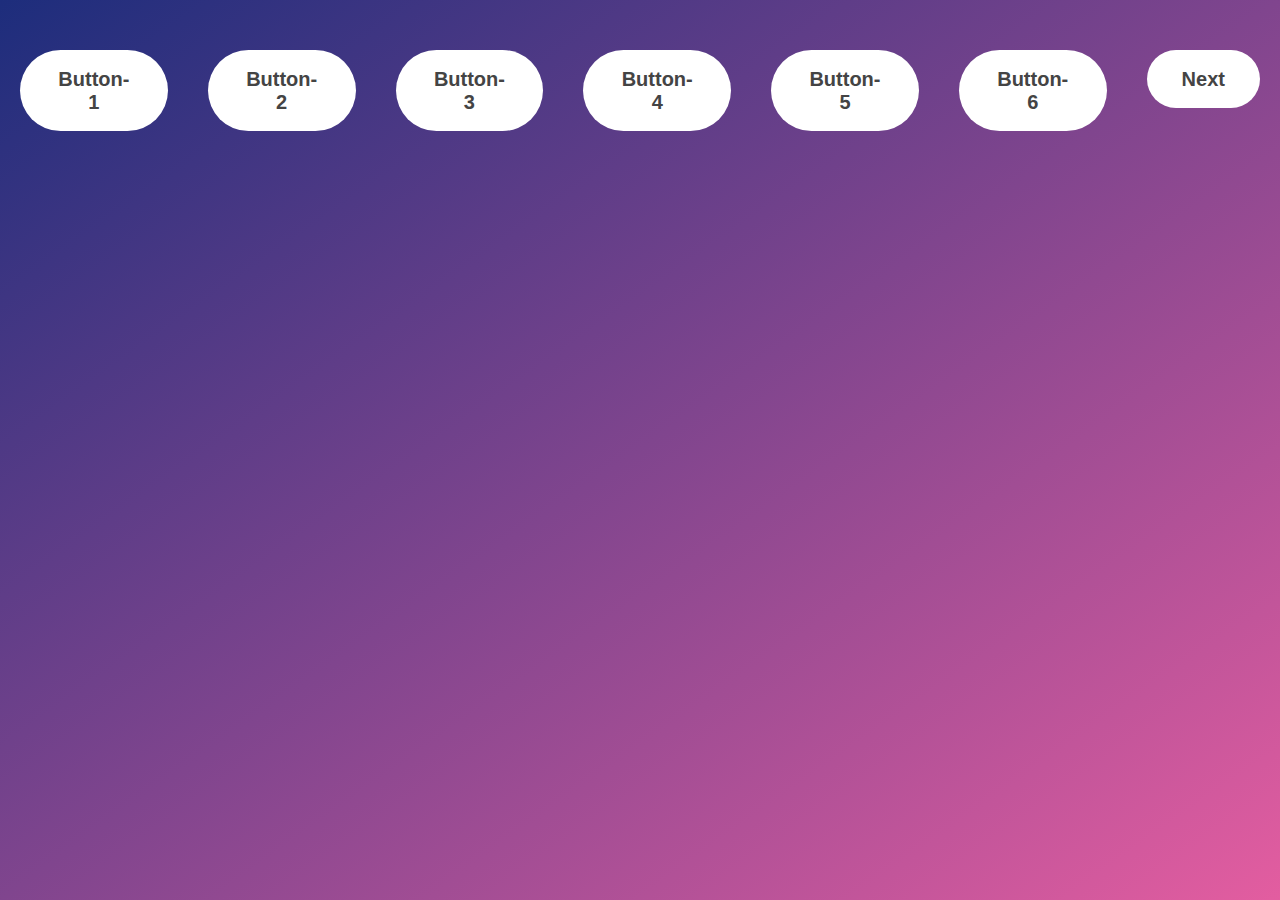
<file: task 8/index.html>
<!DOCTYPE html>
<html lang="en">
  <head>
    <meta charset="UTF-8" />
    <meta name="viewport" content="width=device-width, initial-scale=1.0" />
    <meta http-equiv="X-UA-Compatible" content="ie=edge" />
    <link rel="stylesheet" href="style2.css" />
    <title>JS</title>
  </head>
  <body>
    <script src="index.js"></script>
    <!--On click of Button-1 store something in localStorage-->
    <button class="button" onclick="button1()"> Button-1</button>
    <!--On click of Button-2 show a popup with current time-->
    <button id="myBtn" class="button" onclick="alert(Date())">Button-2</button>
    <!--On click of Button-3 change the background-->
    <button class="button" onclick="button3()">Button-3</button>
    <!--On click of Button-4 refresh the page-->    
    <button class="button" onclick="window.location.reload();">Button-4</button>
    <!--On click of Button-5 open a new window-->
    <button class="button" onclick="window.open('https://pakhi07.github.io/task-8/')">Button-5</button>
    <!-- <a href="www.google.com" target="_blank"></a> -->
    <!--On click of Button-6 spam the console with 'I did it'-->
    <button class="button" onclick="button6()">Button-6</button>
    <form action="" method="get">
      <!--set form action-->
      <button 
                type="button"
                class="button"
                onclick="location.href='chart.html'">
                <span class="button__text">Next</span></form>
    </form>
  </body>
</html>
</file>
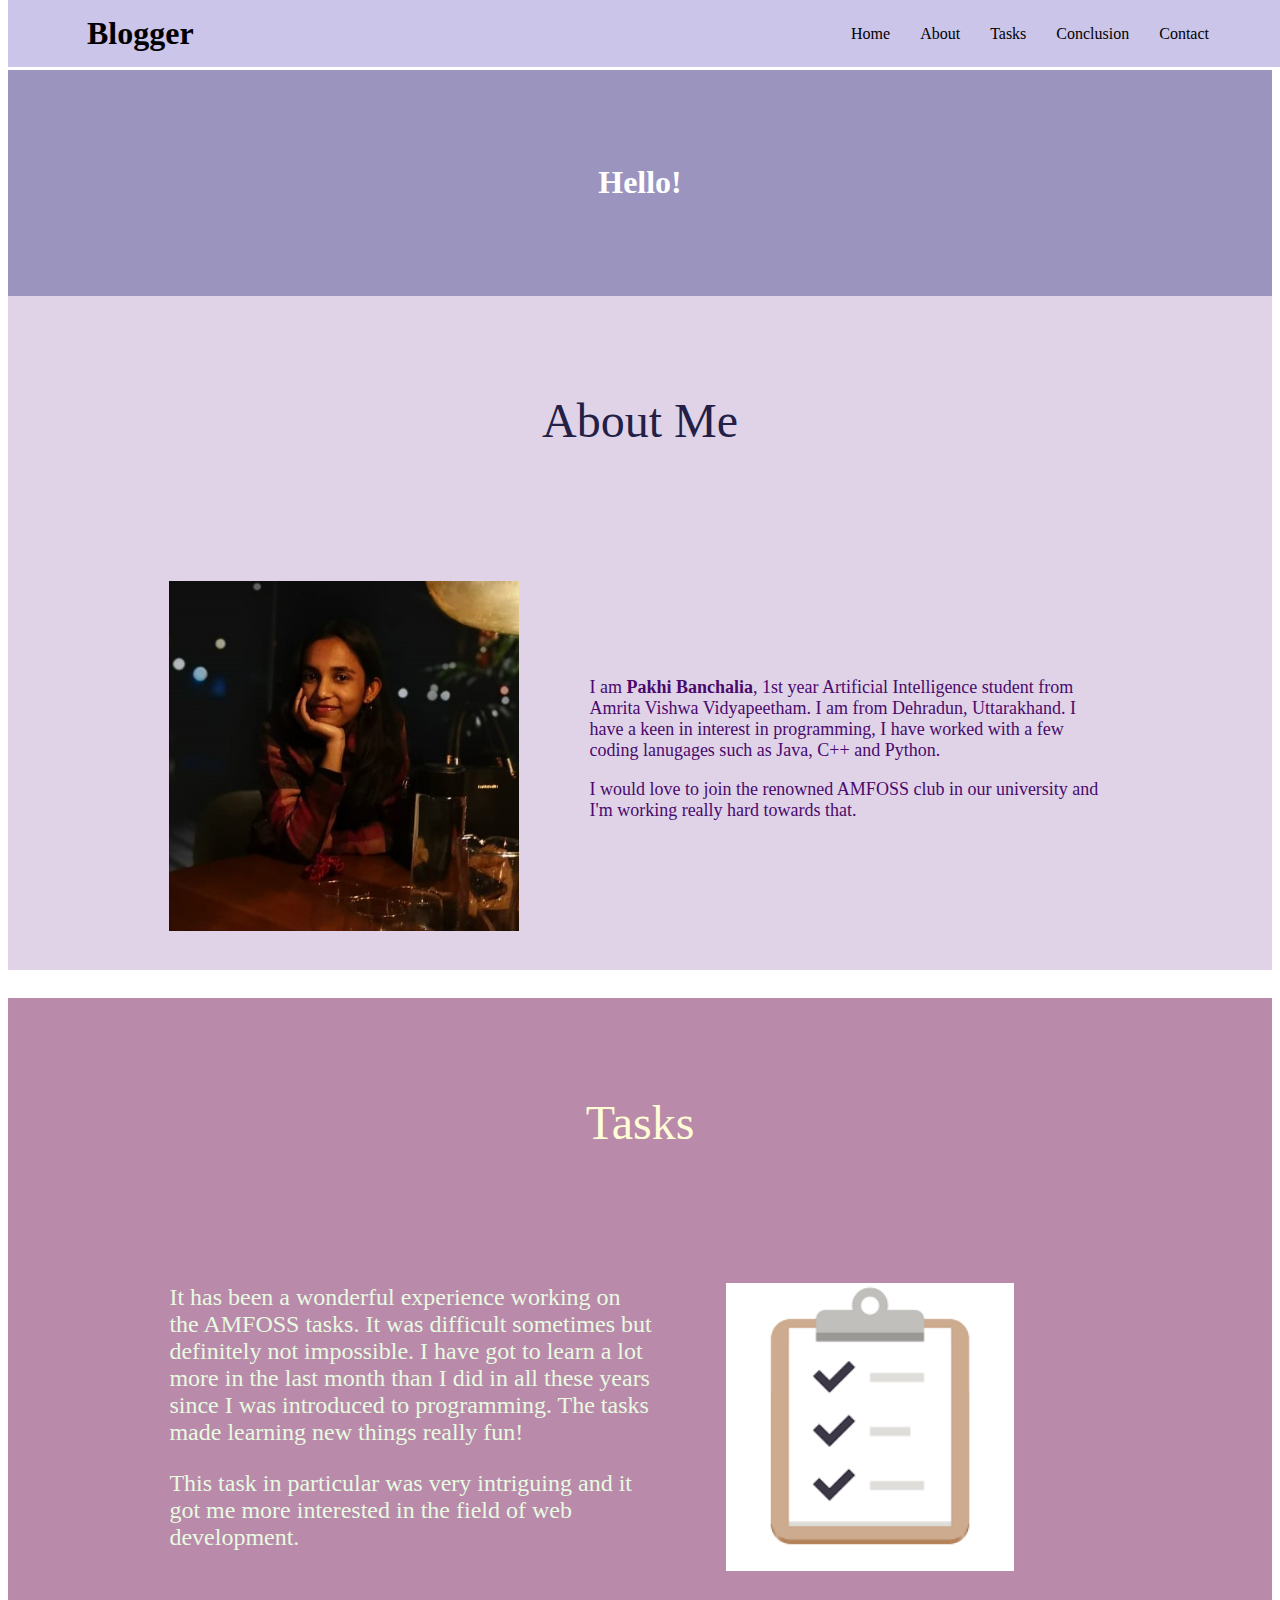
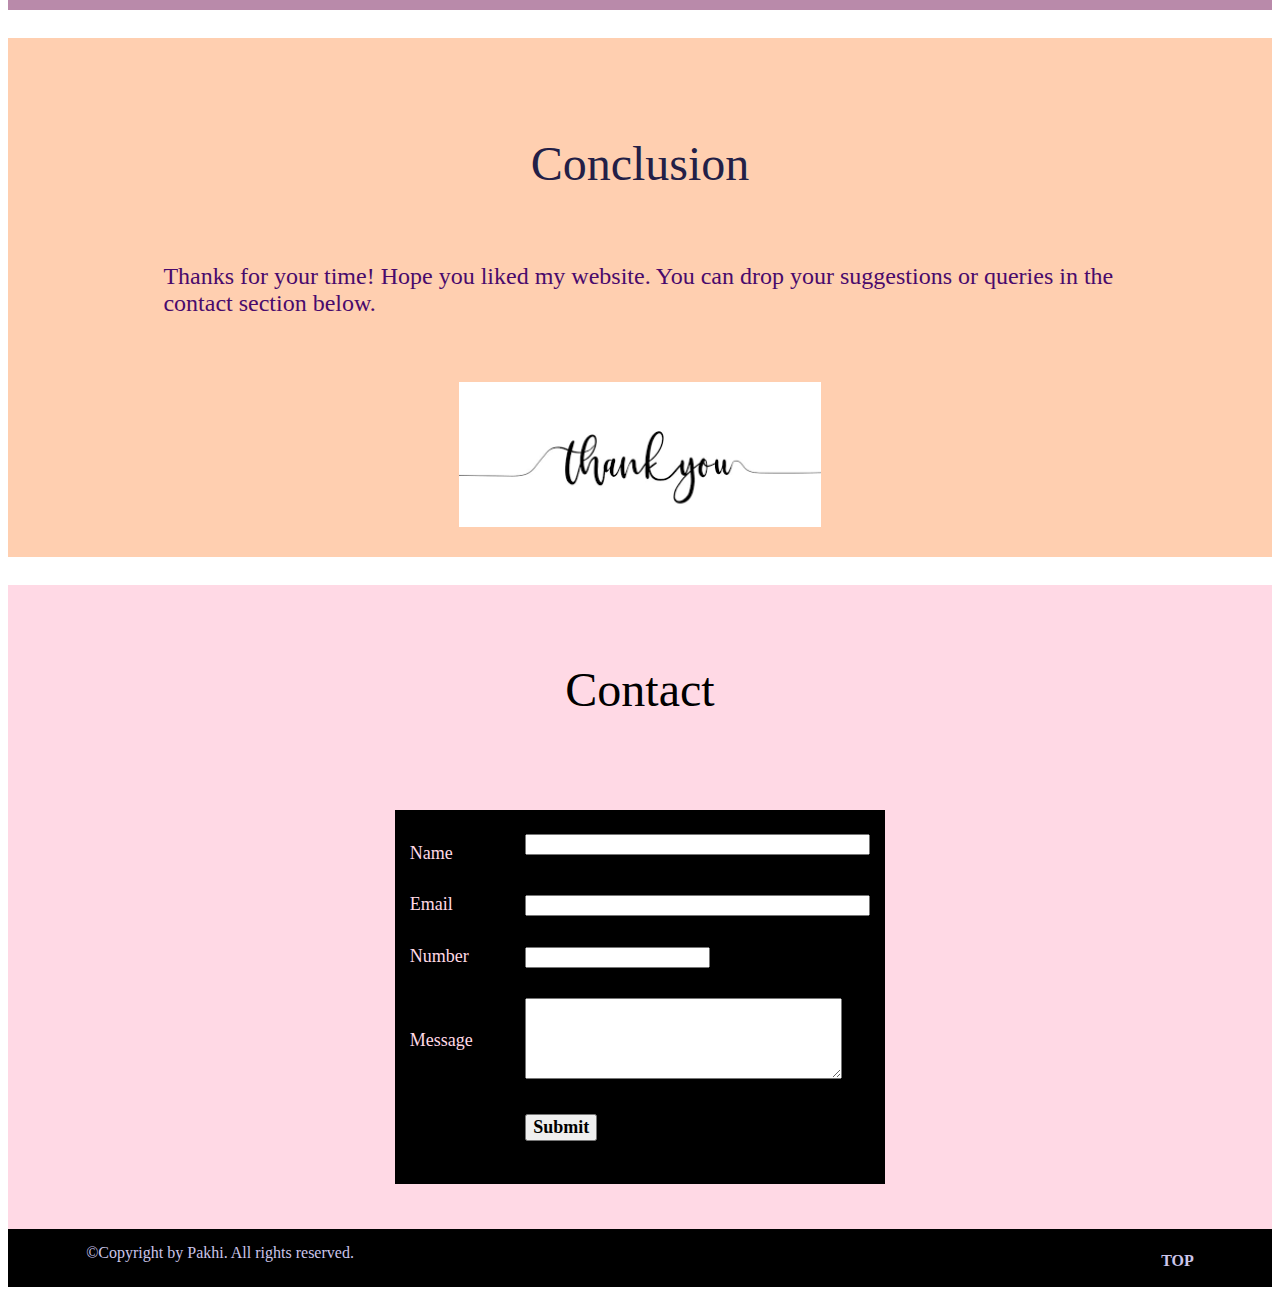
<file: task 9/index.html>
<!DOCTYPE html>
<html lang="en">

<head>
	<meta charset="UTF-8">
	<meta name="viewport" content=
		"width=device-width, initial-scale=1.0">
	<link rel="shortcut icon" href="img.png" type="image/x-icon" />
	<title>My Blog</title>
	<link href="style.css" rel="stylesheet" />
	
		
</head>

<body>
	<script src="index.js"></script>
	<div class="header">
		<div class="container">
	<table id="header" border="0" width="100%"
		cellpadding="0" cellspacing="0" bgcolor="#CBC5EA">
		
		<tr>
			<td>
				<table border="0" cellpadding="15"
					cellspacing="0" width="90%" align="center">
					<tr>
						
						<td>
							<font face="Comic sans MS" size="6">
								<b>Blogger</b>
							</font>
						</td>

						<td width="60%">
							
						</td>

						<td>
							<a href="#home" style="text-decoration:none">
								<font face="Verdana" size="3" color=black>
									Home
								</font>
							</a>
						</td>


						<td>
							<a href="#about" style="text-decoration:none">
								<font face="Verdana" size="3" color=black>
									About
								</font>
							</a>
						</td>


						<td>
							<a href="#tasks" style="text-decoration:none">
								<font face="Verdana" size="3" color=black>
									Tasks
								</font>
							</a>
						</td>
		
						<td>
							<a href="#conclusion" style="text-decoration:none">
								<font face="Verdana" size="3" color=black>
									Conclusion
								</font>
							</a>
						</td>


						<td>
							<a href="#contact" style="text-decoration:none">
								<font face="Verdana" size="3" color=black>
									Contact
								</font>
							</a>
						</td>
					</tr>
				</table>
			</td>
			</tr>
		</tr>
	
	</table>
</div>
</div>

	<!--Home(start)-->
	<div class="cont">
	<table id="home" border="0" width="100%" 
		cellpadding="50" cellspacing="0" bgcolor="#9B94BE">
		<tr>
			<td>
				<table border="0" cellpadding="15"
					cellspacing="10" width="90%" align="center">
					<tr>
						<td align="center" valign="middle">
							<h3>
								<font face="Times New Roman"
									size="6" color="#ffffff">
									Hello!
								</font>
							</h3>

							<h2>
								<font face="Verdana" size="6"
									color="#4CAF50">
									<!-- Freelance Programmer -->
								</font>
							</h2>
						</td>
					</tr>
				</table>
			</td>
		</tr>
	</table>
</div>
	<!--Home(end)-->


	<!--About(start)-->
	<table id="about" border="0" width="100%"
		cellpadding="0" cellspacing="0" bgcolor="#E0D3E8">
		<tr>
			<td>
				<table border="0" cellpadding="35"
					cellspacing="0" width="80%" align="center">
					<tr>
						<td height="180" align="center"
							valign="middle" colspan="2">
							<font face="Verdana" size="7"
								color="#231F47">
								About Me
							</font>
							<!-- <hr color="#4CAF50" width="90"> -->
						</td>
					</tr>

					<tr>
						<td width="40%">
							<img src="pic.jpeg" width="350" height="350">
						</td>

						<td width="60%">
							<font face="Verdana" size="4"
								color="#490A6C">
								I am <b>Pakhi Banchalia</b>, 1st year Artificial Intelligence student from Amrita Vishwa Vidyapeetham.
								I am from Dehradun, Uttarakhand. 
								I have a keen in interest in programming, I have worked with a few coding lanugages such as Java, C++ and Python.
								
								<p>I would love to join the renowned AMFOSS club in our university and I'm working really hard towards that.</p>
								
							</font>
						</td>
					</tr>
				</table>
			</td>
		</tr>
	</table>
	<!--About(end)-->

	<hr color="white" style="height:10px">

	<!--Projects(start)-->
	<table id="tasks" border="0" width="100%"
		cellpadding="0" cellspacing="0" bgcolor="#B98AAA">
		<tr>
			<td>
				<table border="0" cellpadding="35"
					cellspacing="0" width="80%" align="center">
					<tr>
						<td height="180" align="center"
							valign="middle" colspan="2">
							<font face="Verdana" size="7"
								color="#FFFCD6">
								Tasks
							</font>
						</td>
					</tr>

					<tr>
						<td height="10">
							<font face="Times New Roman"
								size="5" color="#E8FBE1">
							It has been a wonderful experience working on the AMFOSS tasks. 
							It was difficult sometimes but definitely not impossible. 
							I have got to learn a lot more in the last month than I did in all these years 
							since I was introduced to programming. The tasks made learning new things really fun!
							<p>This task in particular was very intriguing and it got me more
								 interested in the field of web development.</p>
							</font>
						</td>

						<td width="45%">
							<img src="tasks.png" alt="Tasks" width="75%">
						</td>
					</tr>
				</table>
			</td>
		</tr>
	</table>
	<!--tasks(end)-->


	<hr color="white" style="height:10px">

	<!--Conclusion(start)-->
	<table id="conclusion" border="0" width="100%"
		cellpadding="30" cellspacing="0" bgcolor="#FFCFB0">
		<tr>
			<td>
				<table border="0" cellpadding="5"
					cellspacing="0" width="80%" align="center">
					<tr>
						<td height="180" align="center"
							valign="middle" colspan="2">
							<font face="Verdana" size="7"
								color="#231F47">
								Conclusion
							</font>
						</td>
					</tr>

					<tr>
						

						<td width="120%">
							<font face="Verdana" size="5.5"
								color="#490A6C">
								Thanks for your time! Hope you liked my website.
								You can drop your suggestions or queries in the contact section below.
							</font>
							
						</td>
						
					</tr>
					
				</table>
				
			</td>
			
		</tr>
		<td width="100%">
			<img src="thank.png" class="center">
		</td>	
	</table>
	
	<!--Conclusion(end)-->

	<hr color="white" style="height:10px">

	<!--Contact(start)-->
	<table id="contact" border="0" width="100%"
		cellpadding="0" cellspacing="0" bgcolor="#FFD9E5">
		<tr>
			<td>
				<table border="0" cellpadding="15"
					cellspacing="0" width="80%" align="center">
					<tr>
						<td height="180" align="center"
							valign="middle" colspan="2">
							<font face="Verdana" size="7"
								color="black">
								Contact
							</font>
						</td>
					</tr>

					<tr>
						<form id="myForm">
						<td align="center" valign="top">
							<table border="0" width="50%" cellpadding="15"
								cellspacing="0" align="center" bgcolor="black">
								<tr>
									<td width="30%">
										<hr color="black">
										<font face="Verdana" size="4"
											color="#FFD9E5">
											Name
										</font>
									</td>
									<td width="70%">
										<font face="Verdana" size="4"
											color="#FFD9E5">
											<input type="text" size="40">
										</font>
									</td>
								</tr>
								<tr>
									<td width="30%">
										<font face="Verdana" size="4"
											color="#FFD9E5">
											Email
										</font>
									</td>
									<td width="70%">
										<font face="Verdana" size="4"
											color="#FFD9E5">
											<input type="email" size="40">
										</font>
									</td>
								</tr>
								<tr>
									<td width="30%">
										<font face="Verdana" size="4"
											color="#FFD9E5">
											Number
										</font>
									</td>
									<td width="70%">
										<font face="Verdana" size="4"
											color="#FFD9E5">
											<input type="number" size="12">
										</font>
									</td>
								</tr>
								<tr>
									<td width="30%">
										<font face="Verdana" size="4"
											color="#FFD9E5">
											Message
										</font>
									</td>
									<td width="70%">
										<font face="Verdana" size="4"
											color="#ffffff">
											<textarea rows="5"
												cols="37">
											</textarea>
										</font>
									</td>
								</tr>
								<tr>
									<td width="30%">
										
									</td>
									<td width="70%">
										<button type="Submit" onclick="myFunction()">
											<font face="Verdana"
												size="4" color="black">
												<b>Submit</b>
											</font>
										</button>
										<hr color="black">
										<hr color="black">
									</td>
								</tr>
							</table>
						</td>
					</form>
					</tr>
					<tr>
						<td colspan="2">
							
							
						</td>
					</tr>
				</table>
			</td>
		</tr>
	</table>
	<!--Contact(end)-->


	<!--Footer(start)-->
	<table id="footer" border="0" width="100%"
		cellpadding="0" cellspacing="0" bgcolor="black">
		<tr>
			<td>
				<table border="0" cellpadding="15"
					cellspacing="0" width="90%" align="center">
					<tr>
						<td width="100%" valign="top">
							<font face="Verdana"
								color="#CBC5EA" size="3">
								©Copyright by Pakhi.
								All rights reserved.
							</font>
						</td>

						<td width="10%">
							<font face="arial" color="black" size="5">
								<a href="#home" style="text-decoration:none">
									<font face="Verdana" color="#CBC5EA" size="3">
										<b>TOP</b>
									</font>
								</a>
							</font>
						</td>
					</tr>
				</table>
			</td>
		</tr>
	</table>
	<!--Footer(end)-->

</body>

</html>
</file>
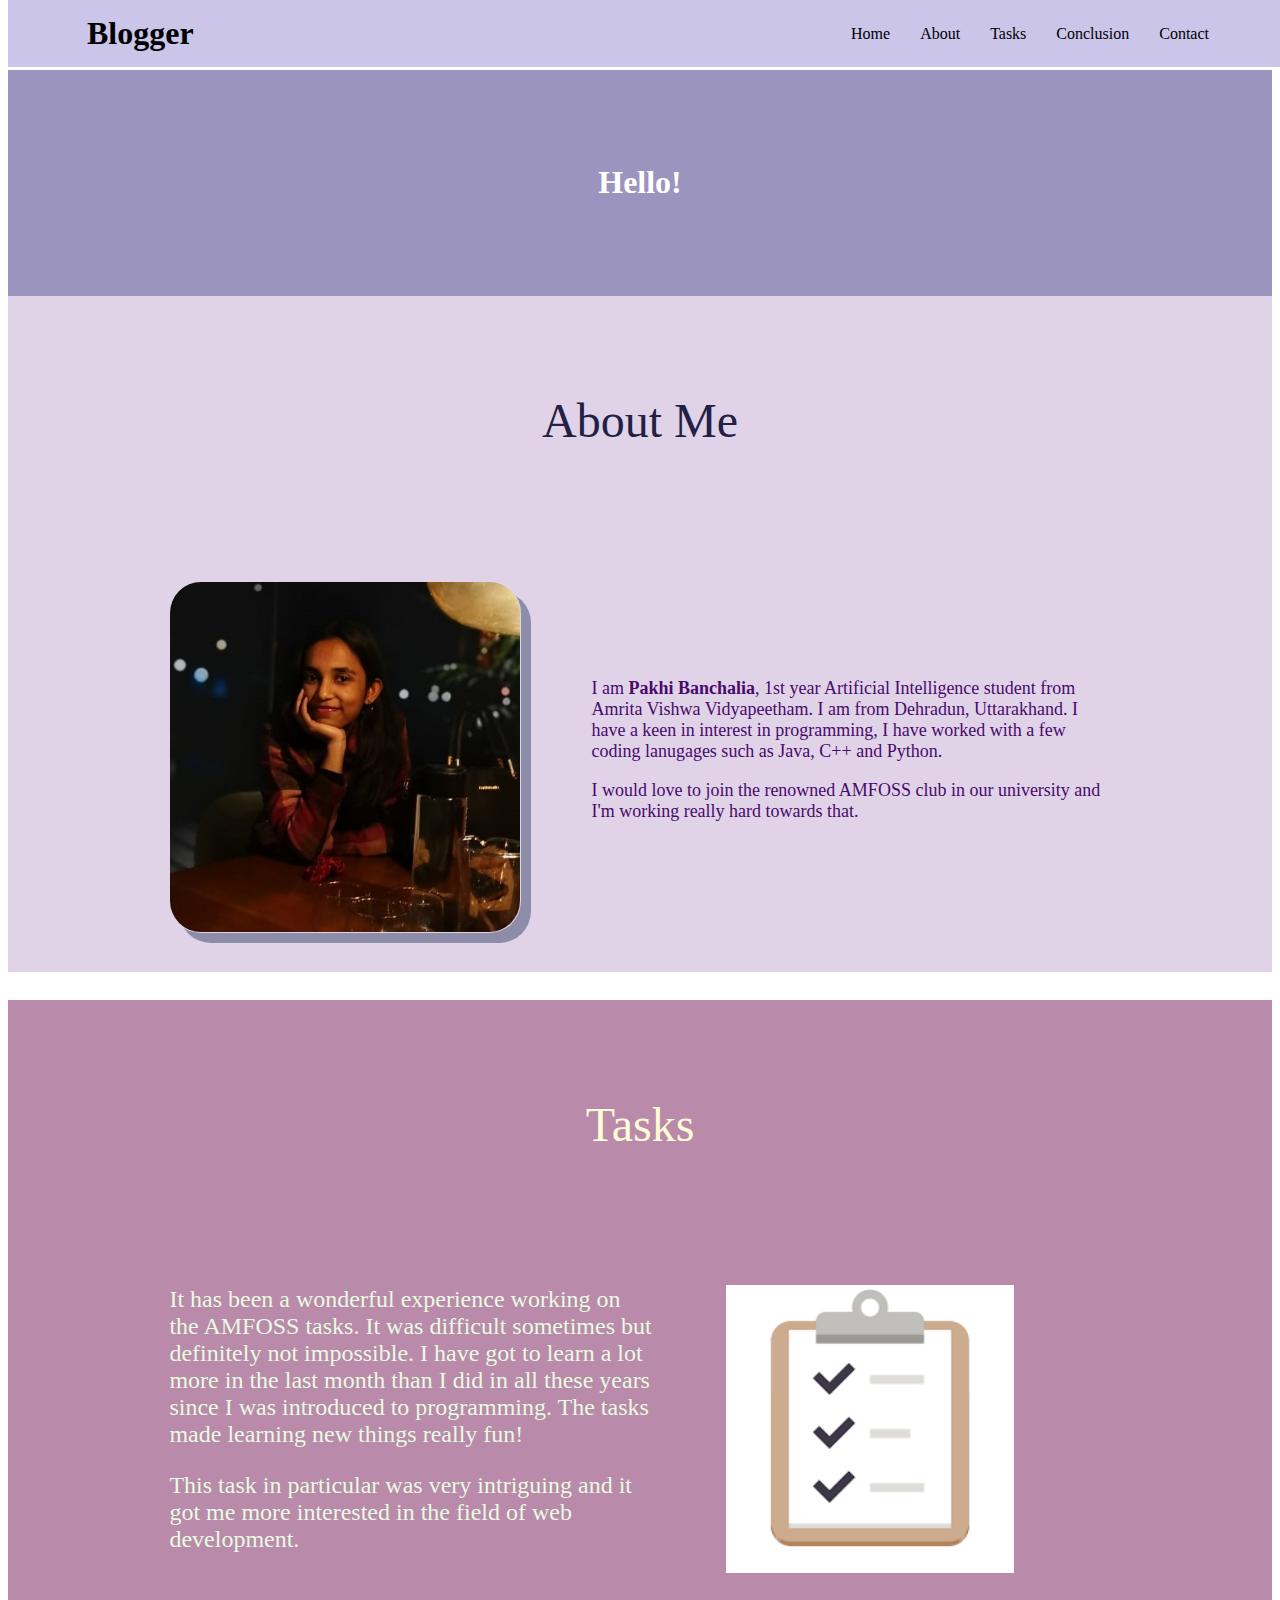
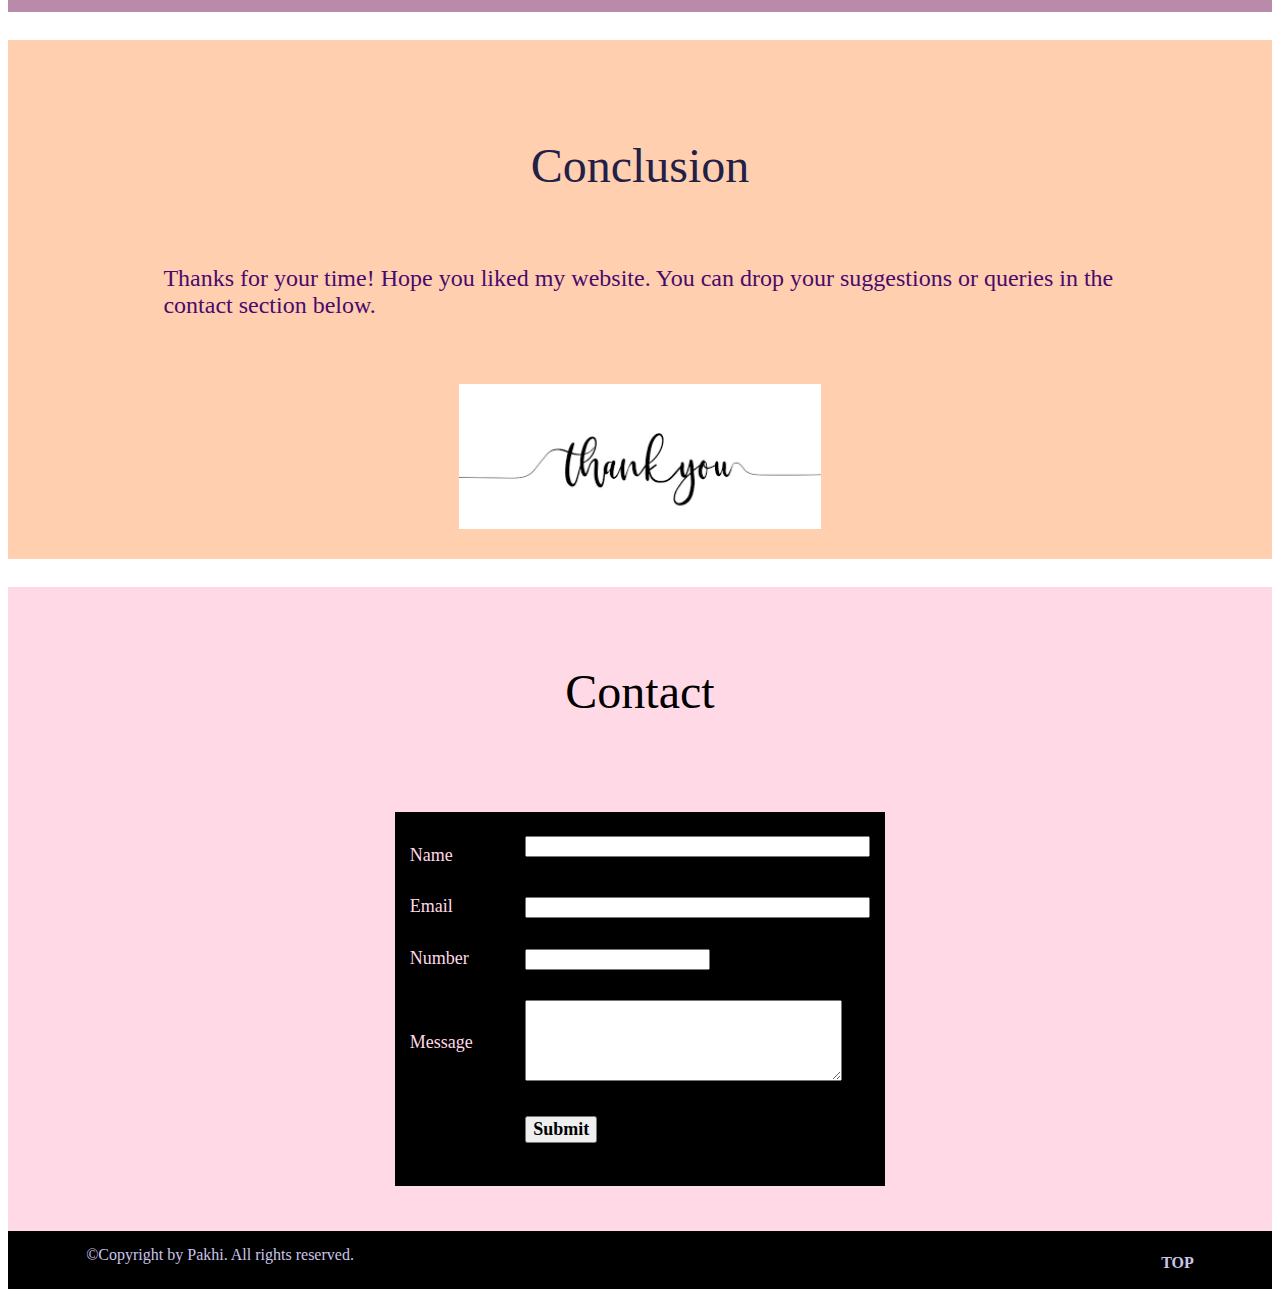
<file: task-09/index.html>
<!DOCTYPE html>
<html lang="en">

<head>
	<meta charset="UTF-8">
	<meta name="viewport" content=
		"width=device-width, initial-scale=1.0">
	<link rel="shortcut icon" href="img.png" type="image/x-icon" />
	<title>My Blog</title>
	<link href="style.css" rel="stylesheet" />
	
		
</head>

<body>
	<script src="index.js"></script>
	<div class="header">
		<div class="container">
	<table id="header" border="0" width="100%"
		cellpadding="0" cellspacing="0" bgcolor="#CBC5EA">
		
		<tr>
			<td>
				<table border="0" cellpadding="15"
					cellspacing="0" width="90%" align="center">
					<tr>
						
						<td>
							<font face="Comic sans MS" size="6">
								<b>Blogger</b>
							</font>
						</td>

						<td width="60%">
							
						</td>

						<td>
							<a href="#home" style="text-decoration:none">
								<font face="Verdana" size="3" color=black>
									Home
								</font>
							</a>
						</td>


						<td>
							<a href="#about" style="text-decoration:none">
								<font face="Verdana" size="3" color=black>
									About
								</font>
							</a>
						</td>


						<td>
							<a href="#tasks" style="text-decoration:none">
								<font face="Verdana" size="3" color=black>
									Tasks
								</font>
							</a>
						</td>
		
						<td>
							<a href="#conclusion" style="text-decoration:none">
								<font face="Verdana" size="3" color=black>
									Conclusion
								</font>
							</a>
						</td>


						<td>
							<a href="#contact" style="text-decoration:none">
								<font face="Verdana" size="3" color=black>
									Contact
								</font>
							</a>
						</td>
					</tr>
				</table>
			</td>
			</tr>
		</tr>
	
	</table>
</div>
</div>

	<!--Home(start)-->
	<div class="cont">
	<table id="home" border="0" width="100%" 
		cellpadding="50" cellspacing="0" bgcolor="#9B94BE">
		<tr>
			<td>
				<table border="0" cellpadding="15"
					cellspacing="10" width="90%" align="center">
					<tr>
						<td align="center" valign="middle">
							<h3>
								<font face="Times New Roman"
									size="6" color="#ffffff">
									Hello!
								</font>
							</h3>

							<h2>
								<font face="Verdana" size="6"
									color="#4CAF50">
								</font>
							</h2>
						</td>
					</tr>
				</table>
			</td>
		</tr>
	</table>
</div>
	<!--Home(end)-->


	<!--About(start)-->
	<table id="about" border="0" width="100%"
		cellpadding="0" cellspacing="0" bgcolor="#E0D3E8">
		<tr>
			<td>
				<table border="0" cellpadding="35"
					cellspacing="0" width="80%" align="center">
					<tr>
						<td height="180" align="center"
							valign="middle" colspan="2">
							<font face="Verdana" size="7"
								color="#231F47">
								About Me
							</font>
						</td>
					</tr>

					<tr>
						<td width="40%">
							<img src="pic.jpeg" id="pfp" width="350" height="350">
						</td>

						<td width="60%">
							<font face="Verdana" size="4"
								color="#490A6C">
								I am <b>Pakhi Banchalia</b>, 1st year Artificial Intelligence student from Amrita Vishwa Vidyapeetham.
								I am from Dehradun, Uttarakhand. 
								I have a keen in interest in programming, I have worked with a few coding lanugages such as Java, C++ and Python.
								
								<p>I would love to join the renowned AMFOSS club in our university and I'm working really hard towards that.</p>
								
							</font>
						</td>
					</tr>
				</table>
			</td>
		</tr>
	</table>
	<!--About(end)-->

	<hr color="white" style="height:10px">

	<!--tasks(start)-->
	<table id="tasks" border="0" width="100%"
		cellpadding="0" cellspacing="0" bgcolor="#B98AAA">
		<tr>
			<td>
				<table border="0" cellpadding="35"
					cellspacing="0" width="80%" align="center">
					<tr>
						<td height="180" align="center"
							valign="middle" colspan="2">
							<font face="Verdana" size="7"
								color="#FFFCD6">
								Tasks
							</font>
						</td>
					</tr>

					<tr>
						<td height="10">
							<font face="Times New Roman"
								size="5" color="#E8FBE1">
							It has been a wonderful experience working on the AMFOSS tasks. 
							It was difficult sometimes but definitely not impossible. 
							I have got to learn a lot more in the last month than I did in all these years 
							since I was introduced to programming. The tasks made learning new things really fun!
							<p>This task in particular was very intriguing and it got me more
								 interested in the field of web development.</p>
							</font>
						</td>

						<td width="45%">
							<img src="tasks.png" alt="Tasks" width="75%">
						</td>
					</tr>
				</table>
			</td>
		</tr>
	</table>
	<!--tasks(end)-->


	<hr color="white" style="height:10px">

	<!--Conclusion(start)-->
	<table id="conclusion" border="0" width="100%"
		cellpadding="30" cellspacing="0" bgcolor="#FFCFB0">
		<tr>
			<td>
				<table border="0" cellpadding="5"
					cellspacing="0" width="80%" align="center">
					<tr>
						<td height="180" align="center"
							valign="middle" colspan="2">
							<font face="Verdana" size="7"
								color="#231F47">
								Conclusion
							</font>
						</td>
					</tr>

					<tr>
						

						<td width="120%">
							<font face="Verdana" size="5.5"
								color="#490A6C">
								Thanks for your time! Hope you liked my website.
								You can drop your suggestions or queries in the contact section below.
							</font>
							
						</td>
						
					</tr>
					
				</table>
				
			</td>
			
		</tr>
		<td width="100%">
			<img src="thank.png" class="center">
		</td>	
	</table>
	
	<!--Conclusion(end)-->

	<hr color="white" style="height:10px">

	<!--Contact(start)-->
	<table id="contact" border="0" width="100%"
		cellpadding="0" cellspacing="0" bgcolor="#FFD9E5">
		<tr>
			<td>
				<table border="0" cellpadding="15"
					cellspacing="0" width="80%" align="center">
					<tr>
						<td height="180" align="center"
							valign="middle" colspan="2">
							<font face="Verdana" size="7"
								color="black">
								Contact
							</font>
						</td>
					</tr>

					<tr>
						<form id="myForm">
						<td align="center" valign="top">
							<table border="0" width="50%" cellpadding="15"
								cellspacing="0" align="center" bgcolor="black">
								<tr>
									<td width="30%">
										<hr color="black">
										<font face="Verdana" size="4"
											color="#FFD9E5">
											Name
										</font>
									</td>
									<td width="70%">
										<font face="Verdana" size="4"
											color="#FFD9E5">
											<input type="text" size="40">
										</font>
									</td>
								</tr>
								<tr>
									<td width="30%">
										<font face="Verdana" size="4"
											color="#FFD9E5">
											Email
										</font>
									</td>
									<td width="70%">
										<font face="Verdana" size="4"
											color="#FFD9E5">
											<input type="email" size="40">
										</font>
									</td>
								</tr>
								<tr>
									<td width="30%">
										<font face="Verdana" size="4"
											color="#FFD9E5">
											Number
										</font>
									</td>
									<td width="70%">
										<font face="Verdana" size="4"
											color="#FFD9E5">
											<input type="number" size="12">
										</font>
									</td>
								</tr>
								<tr>
									<td width="30%">
										<font face="Verdana" size="4"
											color="#FFD9E5">
											Message
										</font>
									</td>
									<td width="70%">
										<font face="Verdana" size="4"
											color="#ffffff">
											<textarea rows="5"
												cols="37">
											</textarea>
										</font>
									</td>
								</tr>
								<tr>
									<td width="30%">
										
									</td>
									<td width="70%">
										<button type="Submit" onclick="myFunction()">
											<font face="Verdana"
												size="4" color="black">
												<b>Submit</b>
											</font>
										</button>
										<hr color="black">
										<hr color="black">
									</td>
								</tr>
							</table>
						</td>
					</form>
					</tr>
					<tr>
						<td colspan="2">
							
							
						</td>
					</tr>
				</table>
			</td>
		</tr>
	</table>
	<!--Contact(end)-->


	<!--Footer(start)-->
	<table id="footer" border="0" width="100%"
		cellpadding="0" cellspacing="0" bgcolor="black">
		<tr>
			<td>
				<table border="0" cellpadding="15"
					cellspacing="0" width="90%" align="center">
					<tr>
						<td width="100%" valign="top">
							<font face="Verdana"
								color="#CBC5EA" size="3">
								©Copyright by Pakhi.
								All rights reserved.
							</font>
						</td>

						<td width="10%">
							<font face="arial" color="black" size="5">
								<a href="#home" style="text-decoration:none">
									<font face="Verdana" color="#CBC5EA" size="3">
										<b>TOP</b>
									</font>
								</a>
							</font>
						</td>
					</tr>
				</table>
			</td>
		</tr>
	</table>
	<!--Footer(end)-->

</body>

</html>
</file>
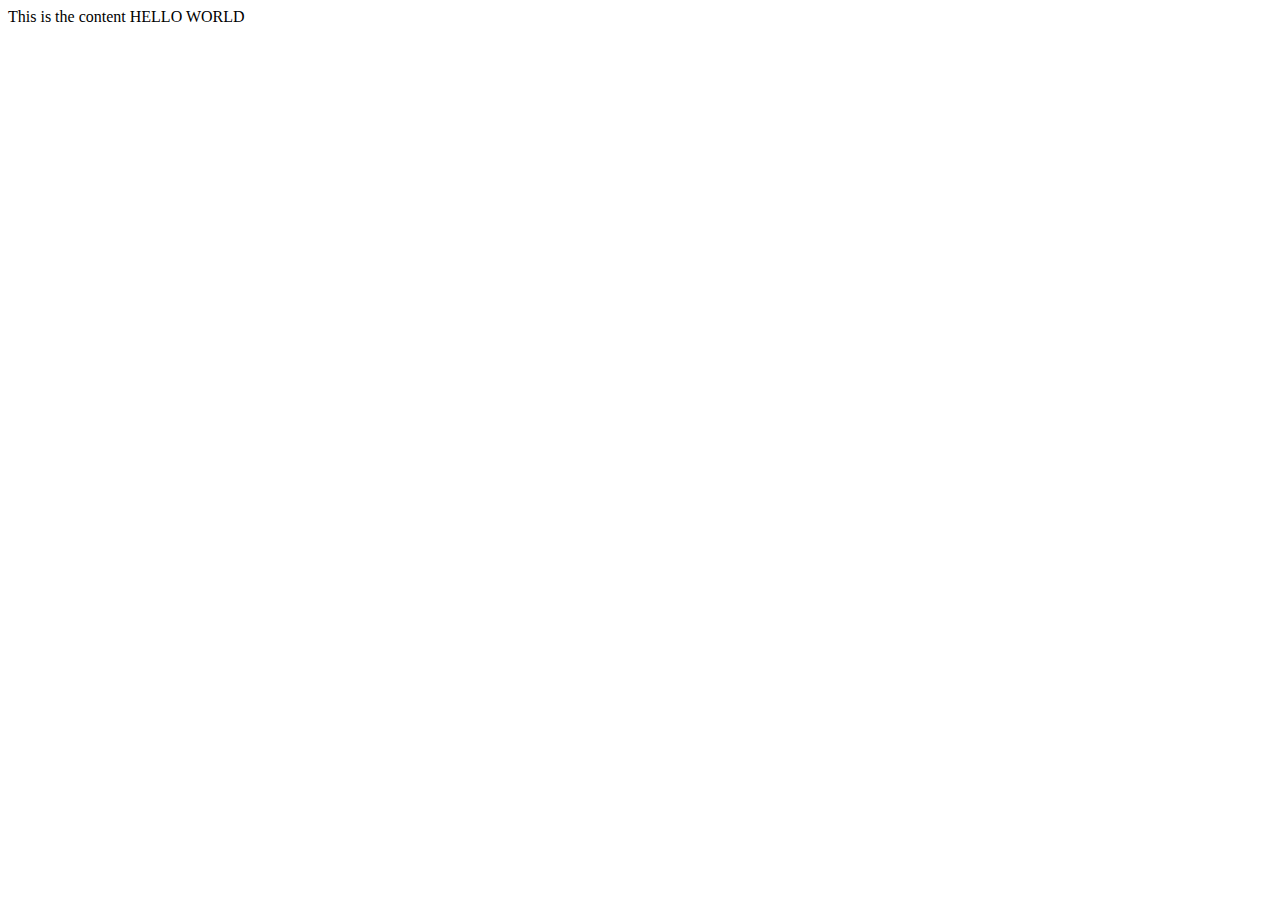
<file: task 8/pb.html>
<!DOCTYPE html>
<html lang="en">
<head>
    <meta charset="UTF-8">
    <meta http-equiv="X-UA-Compatible" content="IE=edge">
    <meta name="viewport" content="width=device-width, initial-scale=1.0">
    <title>WEB</title>
</head>
<!-- comments -->
<body>
    This is the content
    HELLO WORLD

</body>
</html>
</file>
<file: task 8/style2.css>
* {
    margin: 0;
    padding: 0;
    box-sizing: inherit;
  }
  
  html {
    font-size: 62.5%;
    box-sizing: border-box;
  }
  
  body {
    font-family: sans-serif;
    color: #333;
    line-height: 1.5;
    height: 100vh;
    position: relative;
    display: flex;
    align-items: flex-start;
    justify-content: center;
    background: linear-gradient(to top left, #e35da0, #1d2d7c);  
  }
  
  h1 {
    font-size: 2.5rem;
    margin-bottom: 2rem;
  }
  
  p {
    font-size: 1.8rem;
  }
  
  .button__text {
    transition: all 0.2s;
  }
  .button {
    font-size: 2rem;
    font-weight: 600;
    padding: 1.75rem 3.5rem;
    margin: 5rem 2rem;
    border: none;
    background-color: #fff;
    color: #444;
    border-radius: 10rem;
    cursor: pointer;
  }
</file>
<file: task 9/style.css>
.header {
    position:fixed;
    width: 100%;
    height: 70px;
    text-align : center;
    top: 0;
      }
   .container {
     margin-top: 0px;
   }
   .cont{
      margin-top: 70px;
   }
   .center {
    display: block;
    margin-left: auto;
    margin-right: auto;
    width: 30%;
  }
</file>
<file: task-09/style.css>
.header {
    position:fixed;
    width: 100%;
    height: 70px;
    text-align : center;
    top: 0;
      }
   .container {
     margin-top: 0px;
   }
   .cont{
      margin-top: 70px;
   }
   .center {
    display: block;
    margin-left: auto;
    margin-right: auto;
    width: 30%;
  }
  #pfp
  {
    border: 1px solid transparent;
    border-radius: 2rem;
    box-shadow: 10px 10px #8D8DAA;
  }
</file>
